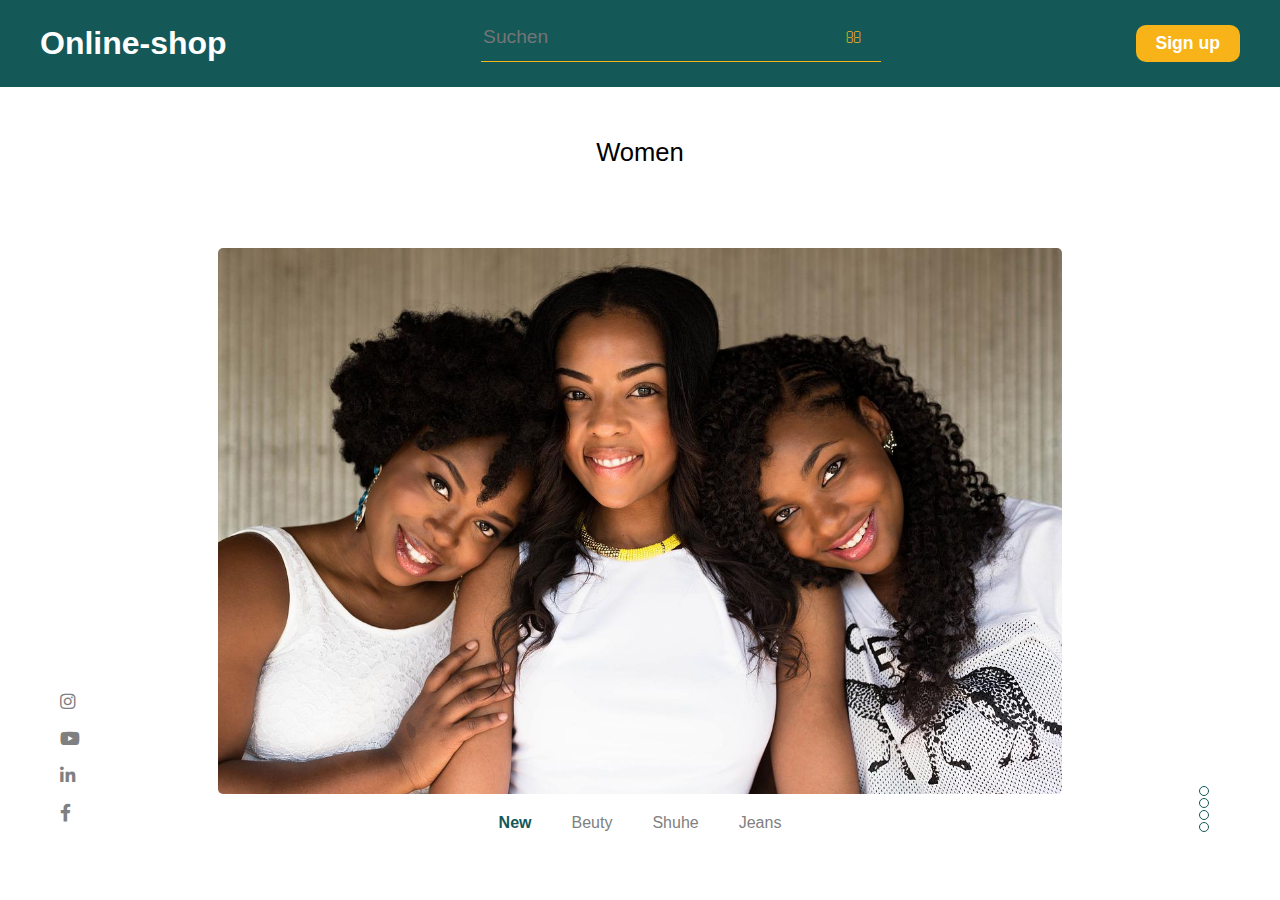
<file: index.html>
<!DOCTYPE html>
<html lang="en">
<head>
    <meta charset="UTF-8">
    <meta http-equiv="X-UA-Compatible" content="IE=edge">
    <meta name="viewport" content="width=device-width, initial-scale=1.0">
    <title>Online Shop</title>

    <link rel="stylesheet" href="style.css">
    <link rel="stylesheet" href="https://pro.fontawesome.com/releases/v5.10.0/css/all.css" crossorigin="anonymous">
    
</head>
<body>
    
        <header>
            <div class="wrapper flex_sp_btw">
                <div class="logo"> <h1>Online-shop</h1></div>
                <div class="search"> 
                    <input type="text" placeholder="Suchen"> 
                    <i class="fal fa-search"></i>
                </div>
                <button class="btn_accent">Sign up</button>
            </div>
        </header>
        
        <main>
            <div class="wrapper flex_sp_btw">
                <aside class="flex_col">
                    <button id="hamburger" class="btn_primary" onclick="hamburger()"><i class="far fa-bars"></i></button>
                    <div id="bars_container">
                        <a href="">Info</a>
                        <a href="">Kontakt</a>
                        <a href="">Filialen</a>
                        <a href="">Hilfe</a>
                        <a href="">Unternehmen</a>
                    </div>
                    <div class="social_links">
                        <button class="btn_primary"><i class="fab fa-instagram"></i> </button>
                        <button class="btn_primary"><i class="fab fa-youtube"></i> </button>
                        <button class="btn_primary"><i class="fab fa-linkedin-in"></i> </button>
                        <button class="btn_primary"><i class="fab fa-facebook-f"></i> </button>
                    </div>
                </aside>

                <div class="container " id="container" >
                    <div class="nx_btn" onclick="change_container(step_container+1)" >
                        
                        <i class="far fa-angle-right"></i>
                    </div>
                    
                    <div class="pr_btn" onclick="change_container(step_container-1)" >
                        
                        <i class="far fa-angle-left"></i>
                        
                    </div>

                    <section class="flex_col">
                        <div class="bild_box flex_col" id="bild_box">
                             <p id="text_type">Women</p> 
                            <div id="image"></div>
                        </div>

                        <div class="menu flex_center" id="menu">
                            <a href="">New</a>
                            <a href="">Beuty</a>
                            <a href="">Shuhe</a>
                            <a href="">Jeans</a>
                        </div>                    
                    </section>


                </div>

                <aside class="flex_col" >
                    <button id="warenkorb" class="btn_primary"> <i class="far fa-shopping-cart"></i> </button>
                    <div id="kreis_pg">
                        <div></div>
                        <div></div>
                        <div></div>
                        <div></div>
                    </div>
                </aside>                
            </div>

        </main>
    <script src="script.js"></script>
    <script src="hamburger.js"></script>
</body>
</html>
</file>
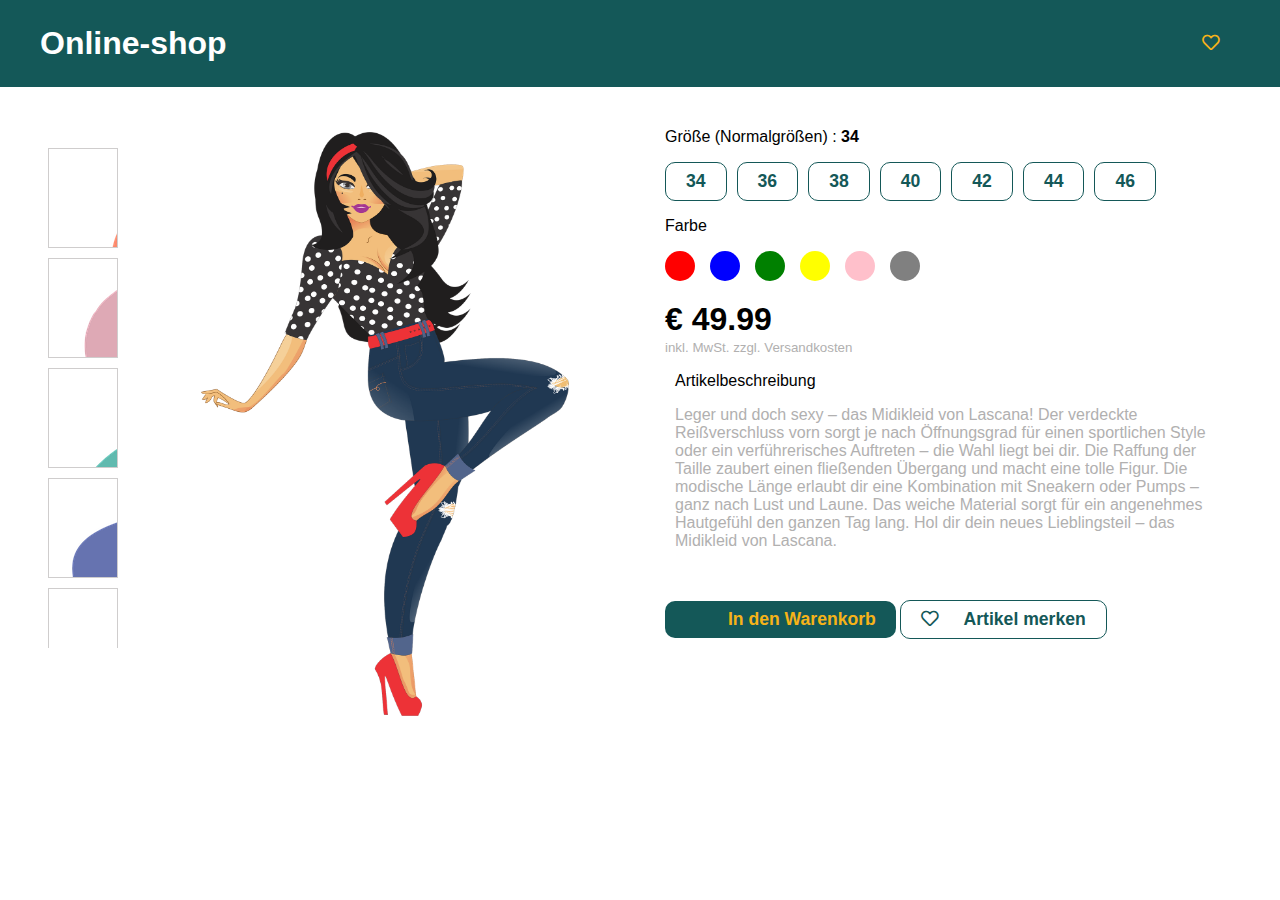
<file: produkt.html>
<!DOCTYPE html>
<html lang="en">
<head>
    <meta charset="UTF-8">
    <meta http-equiv="X-UA-Compatible" content="IE=edge">
    <meta name="viewport" content="width=device-width, initial-scale=1.0">
    <title>Produkt</title>
    <link rel="stylesheet" href="style.css">
    <link rel="stylesheet" href="produkt.css">
    <link rel="stylesheet" href="https://pro.fontawesome.com/releases/v5.10.0/css/all.css" crossorigin="anonymous">
    
</head>
<body>
    <header>
        <div class="wrapper flex_sp_btw">
            <div class="logo"> <h1>Online-shop</h1></div>
            <div class="konto">
                <button ><i class="far fa-shopping-cart"></i> </button>
                <button ><i class="far fa-heart"></i></button>
            </div>
        </div>
    </header>
    <main>
        <div class="wrapper flex_sp_btw">
            <div class="prd_mainImageWithSwiping flex_sp_btw">
                <div class="prd_swip">
                    <i onclick="swip(step_sw +1)" class="far fa-chevron-up"></i> 
                    <div id="swip_img_box">

                    </div>
                     <i onclick="swip(step_sw -1)" class="far fa-chevron-down"></i>
                </div>
                <div id="prd_mainImage">
                    <img id="mainBild" src="img/pngfr.png" alt="">
                </div>
            </div>
            <div class="prd_information">
                
                <div id="prd_size" >
                 <p>Größe (Normalgrößen) : <b id="size_value"></b>  </p>   

                </div>
                <div id="prd_color">
                    <p>Farbe</p>
                    <div id="prd_color_child">
                      
                    </div>


                </div>
                <div class="prd_preis">
                    <h1>€ 49.99</h1>
                    <small>inkl. MwSt. zzgl. Versandkosten</small>
                </div>
                <div class="prd_beschreibung">
                    <p> Artikelbeschreibung </p>
                    <span>
                        Leger und doch sexy – das Midikleid von Lascana! Der 
                        verdeckte Reißverschluss vorn sorgt je nach Öffnungsgrad 
                        für einen sportlichen Style oder ein verführerisches 
                        Auftreten – die Wahl liegt bei dir. Die Raffung der 
                        Taille zaubert einen fließenden Übergang und macht eine 
                        tolle Figur. Die modische Länge erlaubt dir eine Kombination
                         mit Sneakern oder Pumps – ganz nach Lust und Laune. 
                         Das weiche Material sorgt für ein angenehmes Hautgefühl 
                         den ganzen Tag lang. Hol dir dein neues Lieblingsteil – 
                         das Midikleid von Lascana.
                    </span>
                </div>
                <div class="btns">
                    <button onclick="in_warenkorb()"> <i class="far fa-shopping-cart"></i> In den Warenkorb</button>
                    <button class="btn_primary"> <i class="far fa-heart"></i> Artikel merken</button>
                </div>
                
            </div>
        </div>
    </main>
    <footer></footer>
    <script src="prd_size.js"></script>
    <script src="swip_img.js"></script>
    <script src="save_product.js"></script>
</body>
</html>
</file>
<file: style.css>
*{
    box-sizing: border-box;
    font-family: 'Segoe UI', sans-serif;
}
:root
{
    --primary: #145858;
    --secondary: #C8E0CA;
    --accent: #F7B318;

    --radius: 10px;
}
body
{
    width:100vw;
    height: 100vh;
    margin: 0;
    padding: 0;
}
.flex_center
{
    display: flex;
    justify-content: center;
    align-items: center;
}
.flex_sp_btw
{
    display: flex;
    justify-content: space-between;
}
.flex_col
{
    display: flex;
    flex-direction: column;
    justify-content: space-between;
    align-items: center;
}
.wrapper
{
    max-width: 1200px;
    margin: 0 auto;
}
h1, h2, h3, h4, h5{ margin:0;}
a
{
    color:gray;
    text-decoration: none;
}
input{
    font-size: 1.2em;
    outline:none;
    border:none;
    background-color: inherit;
    color:white;
}
button
{
    border-radius: var(--radius);
    border:none;
    outline:none;
    color:white;
    cursor: pointer;
    font-weight: bold;
    font-size: 1.1em;
    padding: 8px 20px;
}
.btn_accent
{
    background-color: var(--accent);
}
.btn_primary
{
    color: var(--primary);
    background-color: inherit;
}

/********************  Header  *****************/
header
{
    background-color: var(--primary);
    color:white;
    padding: 25px;

}
header .search
{ 
    border-bottom:1px solid var(--accent);

    min-width: 400px;
}
header .search input
{
    width: 90%;
}

header .search i
{
    color:var(--accent);
}
/********************  Hamburger  *****************/
#bars_container
{
    width: 150px;
    padding: 15px;
    height: 185px;
    display: none;
    flex-direction: column;
    position: absolute;
    top: 30px;
    left:0;
    z-index: 1;
    overflow: hidden;

    animation:  my_bars1 0.15s normal;
    
}
#bars_container a
{
    margin-top: 10px;
    
}
#bars_container a:hover
{
    color: var(--primary);
}

@keyframes my_bars1{
    0%   {height: 47px;  }
    25%  {height: 80px; }
    50%  {height: 111px; }
    75%  {height: 148px; }
    100% {height: 185px;}
    
  }

  @keyframes my_bars2{
    0%   {height: 185px;  }
    25%  {height: 148px; }
    50%  {height: 111px; }
    75%  {height: 80px; }
    100% {height: 47px;}
  }


/********************  Main  *****************/
main
{
    padding: 25px;
}
aside{
    width: 6%;
    min-height:80vh;
    position: relative;
}
aside .social_links button i
{
    color:gray;
}
aside .social_links button i:hover
{
    color:var(--primary);
}
/******************** kreis  *****************/
#kreis_pg
{
    display: flex;
    flex-direction: column;
}
#kreis_pg>div
{
    width: 10px;
    height: 10px;
    border: 1px solid var(--primary);
    border-radius: 50%;
    margin-top: 2px;
}
#kreis_pg>div.active
{
    background-color: #145858;
}

.container
{
    width: 88%;
    min-height:80vh;
    position: relative;
}
section
{
    height: 100%;
}

.bild_box
{
    width: 80%;
    height: 100%;
}

#image
{
    border-radius: 5px;
    width: 100%;
    height: 80%;
    background-image: url("img/people.jpg");
    background-repeat: no-repeat;
    background-size: cover;
} 
#text_type
{
    font-size: 1.6em;
}
.menu
{
    width: 60%;
    margin-top: 20px;
}
.menu a
{
    margin: 0 20px
}
.menu a.active{
    color:var(--primary);
    font-weight: bold;
}
/******** next_button  ******/
.nx_btn
{
    color:gray;
    position: absolute;
    top:45%;
    right:0;
}
.pr_btn
{    color:gray;
    position: absolute;
    top:45%;
    left:0;
}
</file>
<file: produkt.css>
.konto button
{
    color:var(--accent);
    background-color: inherit;
}

.prd_mainImageWithSwiping
{
    width: 50%;
}
.prd_swip
{
    width: 15%;
    text-align: center;
}
.prd_swip i
{
    margin: 10px;
}
#swip_img_box
{
    height: 500px;
    overflow: hidden;
}
.img{
    padding: 3px;
    width: 70px;
    height: 100px;
    margin:0 auto;
    border: 1px solid rgb(207, 205, 205);
    margin-bottom: 10px;
}
#prd_mainImage
{
    width: 80%;
    height: 90%;
    margin-top: 20px;
    text-align: center;
}
#prd_mainImage img
{
    width: 80%;
    height: 100%;
    
}

.prd_information{
    width: 50%;
    margin-left: 50px;
}
#prd_size>button
{
    border: 1px solid var(--primary);
    background-color: inherit;
    color:var(--primary);
    margin-right: 10px;
}
#prd_size>button.aktiv
{
    background-color: var(--primary);
    color:white;
}
#prd_color>div
{display:flex}
.prd_colorType
{
    width: 30px;
    height:30px;
    margin-right: 15px;
    border-radius: 50%;
    background-color: aquamarine;
    margin-bottom: 20px
}
.prd_colorType.active
{
    border: 3px solid rgb(15, 14, 14);
}


.prd_beschreibung
{
    padding: 0 10px;
}
.prd_beschreibung span, .prd_preis>small
{
    color:rgb(177, 176, 176);
}
.btns
{
        margin-top: 50px;
}
.btns>button:first-child
{
    background-color: var(--primary);
    color:var(--accent)
}
.btns>button:last-child
{
    border: 1px solid var(--primary);
}
.btns>button>i
{
    margin-right: 20px;
    
}
</file>
